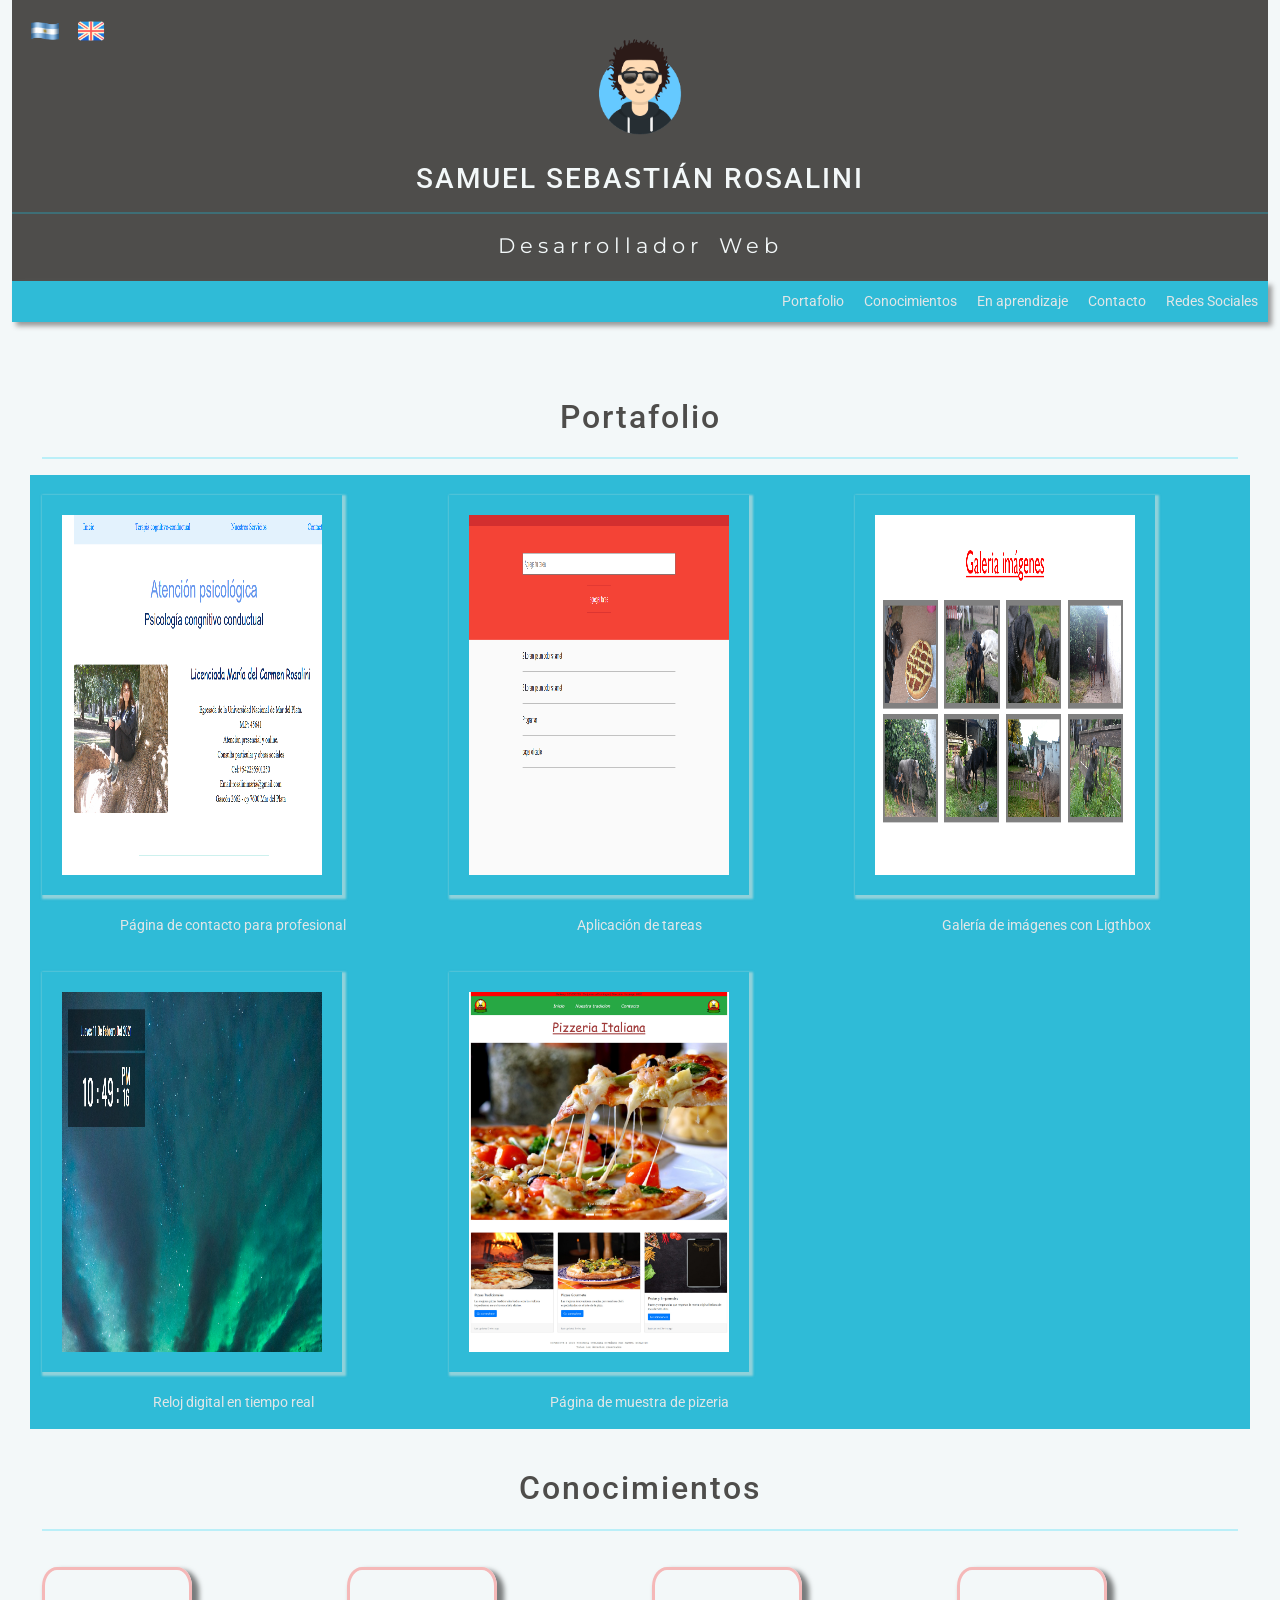
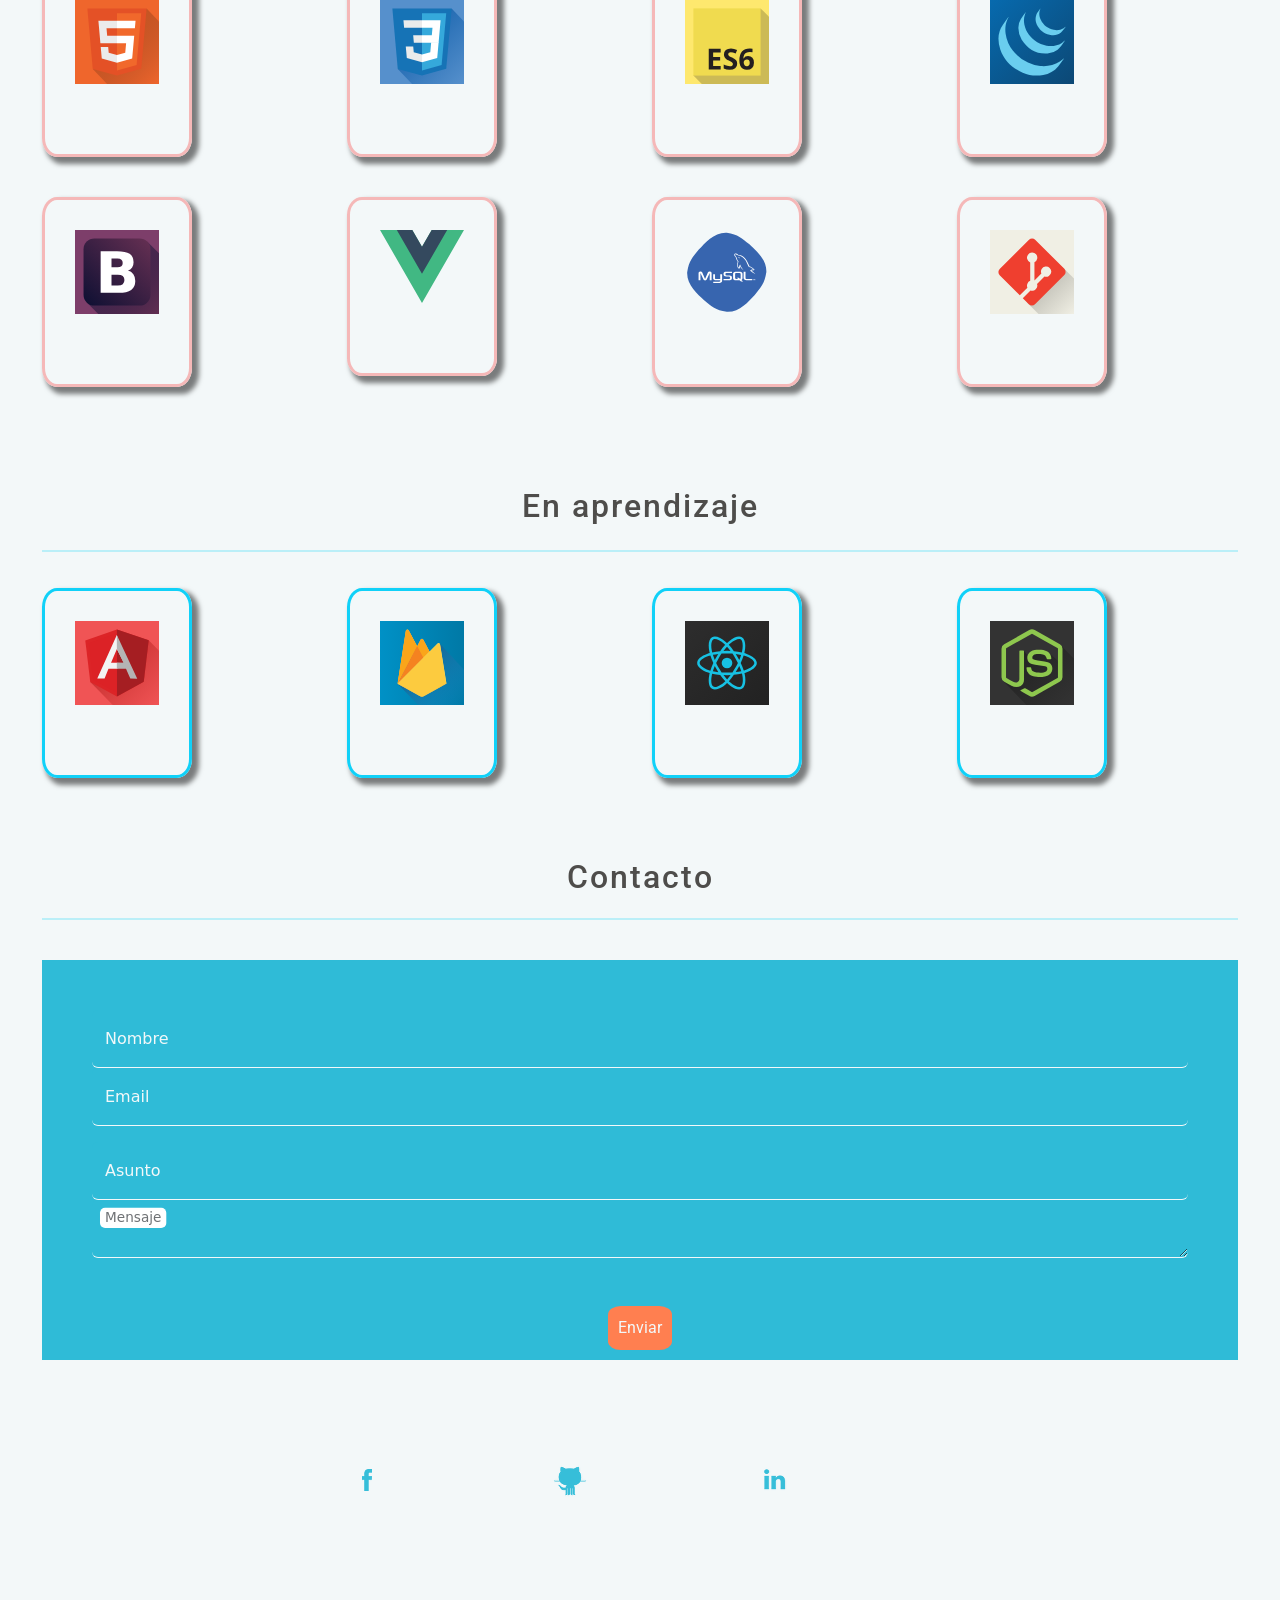
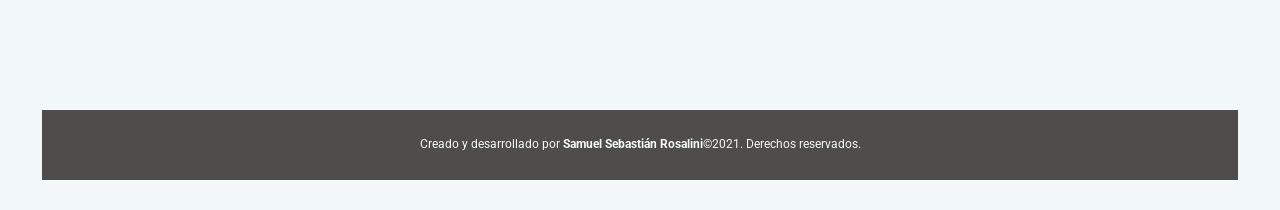
<file: index.html>
<!DOCTYPE html>
<html lang="esp">
<head>
    <meta charset="UTF-8">
    <meta http-equiv="X-UA-Compatible" content="IE=edge">
    <meta name="viewport" content="width=device-width, initial-scale=1.0">
   
    <link href="https://cdn.jsdelivr.net/npm/bootstrap@5.0.0-beta1/dist/css/bootstrap.min.css" rel="stylesheet" integrity="sha384-giJF6kkoqNQ00vy+HMDP7azOuL0xtbfIcaT9wjKHr8RbDVddVHyTfAAsrekwKmP1" crossorigin="anonymous">
    <link rel="preconnect" href="https://fonts.gstatic.com">
    <link href="https://fonts.googleapis.com/css2?family=Montserrat&family=Roboto&display=swap" rel="stylesheet">   
    <link
    rel="stylesheet"
    href="https://cdnjs.cloudflare.com/ajax/libs/animate.css/4.1.1/animate.min.css"
  />
    <link rel="stylesheet" href="css/master.css">
    <title>Portafolio</title>
</head>

<body>

<div class="container-fluid">


    <nav class="navbar nav-bootstrap nav-movil">
        <div class="container-fluid">
          <button class="navbar-toggler btn btn-movil" type="button" data-bs-toggle="collapse" data-bs-target="#navbarToggleExternalContent" aria-controls="navbarToggleExternalContent" aria-expanded="false" aria-label="Toggle navigation">
            <span class=""><img src="img/iconos/icons8-downwards-button-48.png"></span>
          </button>
        </div>
        
      </nav>


    <div class="collapse menu-movil" id="navbarToggleExternalContent">
        <div class="menu-movil" id="menu-movil">
            <nav class="navigation-movil">
                <ul class="menu-movil-lista">
                    <li id="celda"><a href="#portafolio"> Portafolio </a></li>
                    <li id="celda"><a href="#skills"> Herramientas </a></li>
                    <li id="celda"><a href="#aprendizaje"> En aprendizaje </a></li>
                    <li id="celda"><a href="#contacto">Contacto</a></li>
                    <li id="celda"><a href="#social">Redes Sociales</a></li>
                </ul>
            </nav>
        </div>
      </div>
     
          

    <header class="header">
        <div class="cabecera">
            
            <nav class="navbar navbar-expand-lg">
                <div class="container">
                    <div class="collapse navbar-collapse" id="navbarSupportedContent">
                        <ul class="navbar-nav ml-auto mb-2 mb-lg-0 idioma">
                          <li class="nav-item">
                            <a class="nav-link active" aria-current="page" href="index.html"> <img class="animate__animated animate__fadeInTopLeft" src="img/iconos/icons8-argentina-50.png" alt="Español" title="Epañol" width="30px"></a>
                          </li>
                          <li class="nav-item">
                            <a class="nav-link active" aria-current="page" href="eng.html"> <img class="animate__animated animate__fadeInTopRight" src="img/iconos/icons8-great-britain-50.png" alt="ENG" alt="English" title="English" width="30px"></a>
                          </li>
                  </div>
              </nav>
            
            <div class="position-absolute top-20 start-50 translate-middle">
                <img class="avatar animate__animated animate__rotateIn "   src="img/iconos/avataaars(1).png">
            </div>
            
            <div>
                <h1 class="titulo animate__animated animate__fadeInLeftBig">SAMUEL SEBASTIÁN ROSALINI</h1> 
            </div>
            <hr>
        </div>
            
        <div class="parrafo">
            <p class="subtitulo animate__animated animate__fadeInRightBig ">Desarrollador Web</h3>
        </div>
    </header>
          

   

    
      <nav class="navigation">
        <ul class="menu" id="menu">
            <li id="celda"><a href="#portafolio"> Portafolio </a></li>
            <li id="celda"><a href="#skills"> Conocimientos </a></li>
            <li id="celda"><a href="#aprendizaje"> En aprendizaje </a></li>
            <li id="celda"><a href="#contacto">Contacto</a></li>
            <li id="celda"><a href="#social">Redes Sociales</a></li>
        </ul>
    </nav>



<!--Portafolio-->
<div class="portafolio" id="portafolio">
    <h2 class="seccion-1">Portafolio</h2>
    <hr>
    
    <div class = "row port">
        <div class="col-12 col-md-4 col"><a href="http://licmariarosalini.online" target="blanck"><img class="img-port" src="img/portfolio/Screenshot_2021-02-11 Licenciada María del Carmen Rosalini.png" alt="psicologia" title="Psicologa"></a>
            <p class="descripcion">Página de contacto para profesional</p class="descripcion"></div>
        <div class="col-12 col-md-4 col"><a href="https://darkael1986.github.io/aplicacion%20tareas/" target="blanck"><img class="img-port" src="img/portfolio/Screenshot_2021-02-11 Administrador de tareas.png" alt="" title=""></a>
        <p class="descripcion">Aplicación de tareas</p></div>
        <div class="col-12 col-md-4 col"><a href="https://darkael1986.github.io/galeria%20perros/" target="blanck"><img class="img-port" src="img/portfolio/Screenshot_2021-02-11 Document.png" alt="" title=""></a>
        <p class="descripcion"> Galería de imágenes con Ligthbox</p></div>
        <div class="col-12 col-md-4 col"><a href="https://darkael1986.github.io/reloj%20digital/"target="blanck" ><img class="img-port" src="img/portfolio/Screenshot_2021-02-11 Reloj.jpg" alt="" title=""></a>
        <p class="descripcion">Reloj digital en tiempo real</p></div>
        <div class="col-12 col-md-4 col"><a href="https://darkael1986.github.io/proyecto%20pizeria/"target="blanck" ><img class="img-port" src="img/portfolio/Screenshot_2021-02-11 Document.jpg" alt="" title=""></a>
        <p class="descripcion">Página de muestra de pizeria</p></div>
    </div>

    

<!--Skills-->
    <div class="skills" id="skills">

        <h2 class="secciones-2">Conocimientos</h2>
        <hr>

        <div class="row">
            <div class="col-6 col-md-3">
                <img class="img-skills" src="img/iconos/html.svg" alt="html" title="HTML"  data-bs-toggle="tooltip" data-bs-placement="top" title="HTML">
            </div>
            <div class="col-6 col-md-3">
                <img class="img-skills" src="img/iconos/css.svg" alt="css" title="CSS" data-bs-toggle="tooltip" data-bs-placement="top" title="CSS" >
            </div>
            <div class="col-6 col-md-3">
                <img class="img-skills" src="img/iconos/js.svg" alt="savascript" title="JS" data-bs-toggle="tooltip" data-bs-placement="top" title="Javascript" >
            </div>
            <div class="col-6 col-md-3">
                <img class="img-skills" src="img/iconos/jquery.svg" alt="JQuery" title="JQuery" data-bs-toggle="tooltip" data-bs-placement="top" title="JQuery">
            </div>
            <div class="col-6 col-md-3">
                <img class="img-skills" src="img/iconos/bootstrap.svg" alt="bootstrap" title="Bootstrap" data-bs-toggle="tooltip" data-bs-placement="top" title="Bootstrap">
            </div>
            <div class="col-6 col-md-3">
                <img class="img-skills" src="img/iconos/Vue.js_Logo_2.svg" alt="Vue" title="VueJs" data-bs-toggle="tooltip" data-bs-placement="top" title="VUE Js">
            </div>
            
            <div class="col-6 col-md-3">
                <img class="img-skills" src="img/iconos/sql.svg" alt="html" title="SQL" data-bs-toggle="tooltip" data-bs-placement="top" title="SQL">
            </div>
            <div class="col-6 col-md-3">
                <img class="img-skills" src="img/iconos/git.svg" alt="Git" title="GIT" data-bs-toggle="tooltip" data-bs-placement="top" title="Git" >
            </div>
        </div>
    </div>


<!--En aprendizaje-->
    <div class="aprendizaje" id="aprendizaje">
        <h2>En aprendizaje</h2>
        <hr>
        <div class="row">
            <div class="col-6 col-md-3">
                 <img class="img-aprendizaje" src="img/iconos/angular.svg" alt="html" title="Angular" data-bs-toggle="tooltip" data-bs-placement="top" title="Angular" >
            </div>
            <div class="col-6 col-md-3">
                 <img class="img-aprendizaje" src="img/iconos/firebase.svg" alt="html" title="Firebase" data-bs-toggle="tooltip" data-bs-placement="top" title="Firebase">
            </div>
            <div class="col-6 col-md-3">
                 <img class="img-aprendizaje" src="img/iconos/react.svg" alt="html" title="React" data-bs-toggle="tooltip" data-bs-placement="top" title="React">
            </div>
            <div class="col-6 col-md-3">
                 <img class="img-aprendizaje" src="img/iconos/node.svg" alt="html" title="Node" data-bs-toggle="tooltip" data-bs-placement="top" title="Node">
            </div>
           
        </div>
    </div>



   
    <!--Contacto-->
    <h2 class="secciones-2" id="contacto">Contacto</h2>
    <hr><br>
      <div class="contacto">
         
        <form class="formulario" id="formulario" name="contact-form" method="POST" action="email.php">
            <div class="form-floating">
                <input type="text" class="form-control entrada" id="floatingPassword" required="required" placeholder="Nombre">
                <label for="floatingPassword">Nombre</label>
              </div>
            <div class="form-floating mb-3">
                <input type="email" class="form-control entrada" id="floatingInput" required="required" placeholder="name@example.com">
                <label for="floatingInput">Email</label>
            </div>
            <div class="form-floating">
                <input type="text" class="form-control entrada" id="floatingPassword" required="required" placeholder="Asunto">
                <label for="floatingPassword">Asunto</label>
            </div>
            <div class="form-floating">
                <textarea class="form-control col-md-8 entrada" id="exampleFormControlTextarea1" required="required" rows="10" style="overflow: hidden; color: white;"></textarea>
                <label for="floatingTextarea1">Mensaje</label>
            </div>
            
           <br><br>
            <button class="btn-form row justify-content-md-center" type="submit">Enviar</button>
          </form>

      </div>
          <div class="social" id="social">
            <div class="row justify-content-md-center">
                <div class="col col-lg-2">
                <a  href="https://www.facebook.com/samuelsebastian.rosalini" target="blanck" alt="facebook" title="Facebook" data-bs-toggle="tooltip" data-bs-placement="top" > <img class="img-social" src="img/social/facebook.png"></a>
                </div>
                <div class="col col-lg-2">
                <a href="https://github.com/darkael1986" target="blanck" alt="Github" title="Github" data-bs-toggle="tooltip" data-bs-placement="top" > <img class="img-social"  src="img/social/github.png"></a>
                </div>
                <div class="col col-lg-2">
                <a href="https://www.linkedin.com/in/samuel-rosalini-5054791b2/" target="blanck" alt="linkedin" title="Linkedin"data-bs-toggle="tooltip" data-bs-placement="top" > <img class="img-social" src="img/social/linkedin.png"></a>
                </div>
            </div>
          </div>
    <footer class="pie">
        <p>Creado y desarrollado por <b>Samuel Sebastián Rosalini</b>©2021. Derechos reservados.</p>
    </footer>

</div>
<script src="https://cdn.jsdelivr.net/npm/@popperjs/core@2.5.4/dist/umd/popper.min.js" integrity="sha384-q2kxQ16AaE6UbzuKqyBE9/u/KzioAlnx2maXQHiDX9d4/zp8Ok3f+M7DPm+Ib6IU" crossorigin="anonymous"></script>
<script src="https://cdn.jsdelivr.net/npm/bootstrap@5.0.0-beta1/dist/js/bootstrap.min.js" integrity="sha384-pQQkAEnwaBkjpqZ8RU1fF1AKtTcHJwFl3pblpTlHXybJjHpMYo79HY3hIi4NKxyj" crossorigin="anonymous"></script>
<script src="//ajax.googleapis.com/ajax/libs/jquery/1.10.2/jquery.min.js"></script>
<script src="js/jquery.nav.js"></script>
<script src="js/master.js"></script>
</body>
</html>
</file>
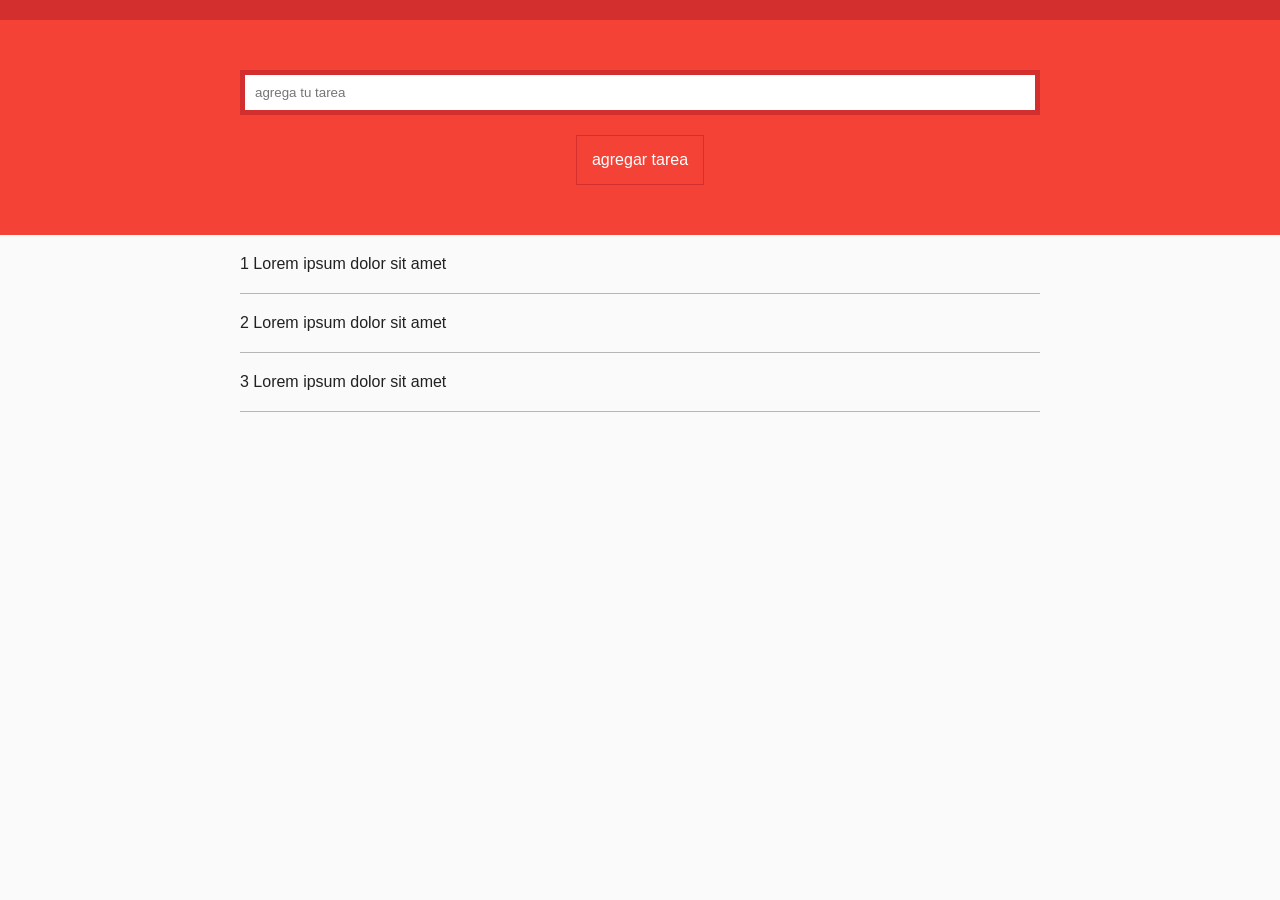
<file: aplicacion tareas/index.html>
<!DOCTYPE html>
<html lang="en">
<head>
    <meta charset="UTF-8">
    <meta name="viewport" content="width=device-width, initial-scale=1.0">
    <link rel="stylesheet" href="css/master.css">
    <link rel="stylesheet" href="https://necolas.github.io/normalize.css/3.0.2/normalize.css">
    <title>Administrador de tareas</title>
</head>
<body>
    
    <div class="principal">
        <div class="wrap">
            <form class="formulario" action="">
                <input type="text" id="tareaInput" class="error" placeholder="agrega tu tarea">
                <input type="button" id="btn-agregar" class="boton" value="agregar tarea">
            </form>
        </div>
    </div>

    <div class="tareas">
        <div class="wrap">
            <ul class="lista" id="lista">
                <li><a href="#">1 Lorem ipsum dolor sit amet</a></li>
                <li><a href="#">2 Lorem ipsum dolor sit amet</a></li>
                <li><a href="#">3 Lorem ipsum dolor sit amet</a></li>
            </ul>
        </div>
    </div>

<script src="js/master.js"></script>
</body>
</html>
</file>
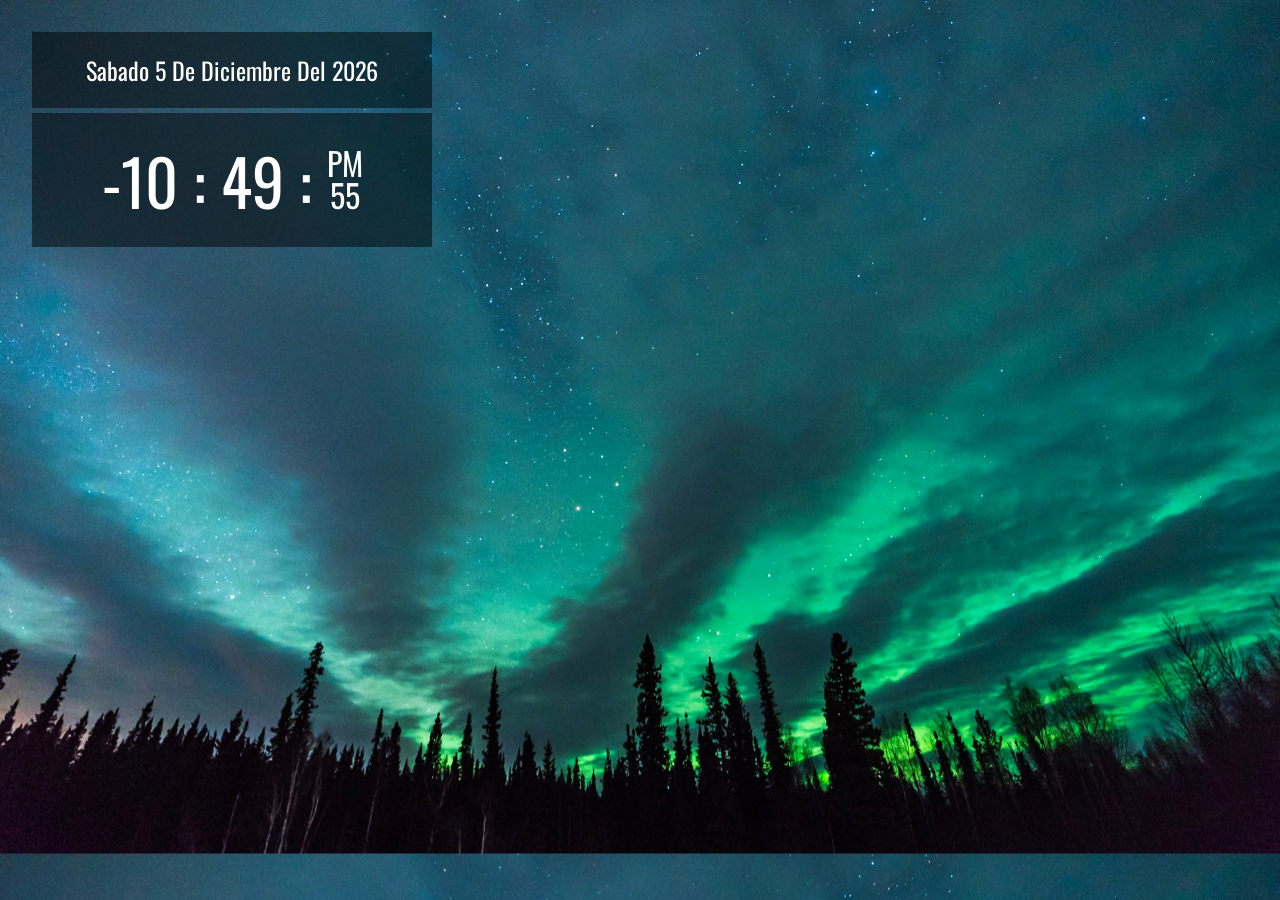
<file: reloj digital/index.html>
<!DOCTYPE html>
<html lang="en">
<head>
    <meta charset="UTF-8">
    <meta name="viewport" content="width=device-width, initial-scale=1.0">
    <link rel="stylesheet" href="master.css">
    <link rel="preconnect" href="https://fonts.gstatic.com">
<link href="https://fonts.googleapis.com/css2?family=Oswald:wght@300;400;700&display=swap" rel="stylesheet">
    <title>Reloj</title>
</head>
<body>

    <div class="wrap">
        <div class="widget">
            <div class="fecha">
                <p id="diaSemana" class="diaSemana"> </p>
                <p id="dia" class="dia"></p>
                <p>De</p>
                <p id="mes" class="mes"></p>
                <p>Del</p>
                <p id="año" class="year"></p>
            </div>

            <div class="reloj">
                <p id="horas" class="horas"></p>
                <p>:</p>
                <p id="minutos" class="minutos"></p>
                <p>:</p>
                
                <div class="caja-segundos">
                    <p id="ampm" class="ampm"></p>
                    <p id="segundos" class="segundos"></p>
                </div>
            </div>
        </div>
    </div>
    
    <script src="master.js"></script>
</body>
</html>
</file>
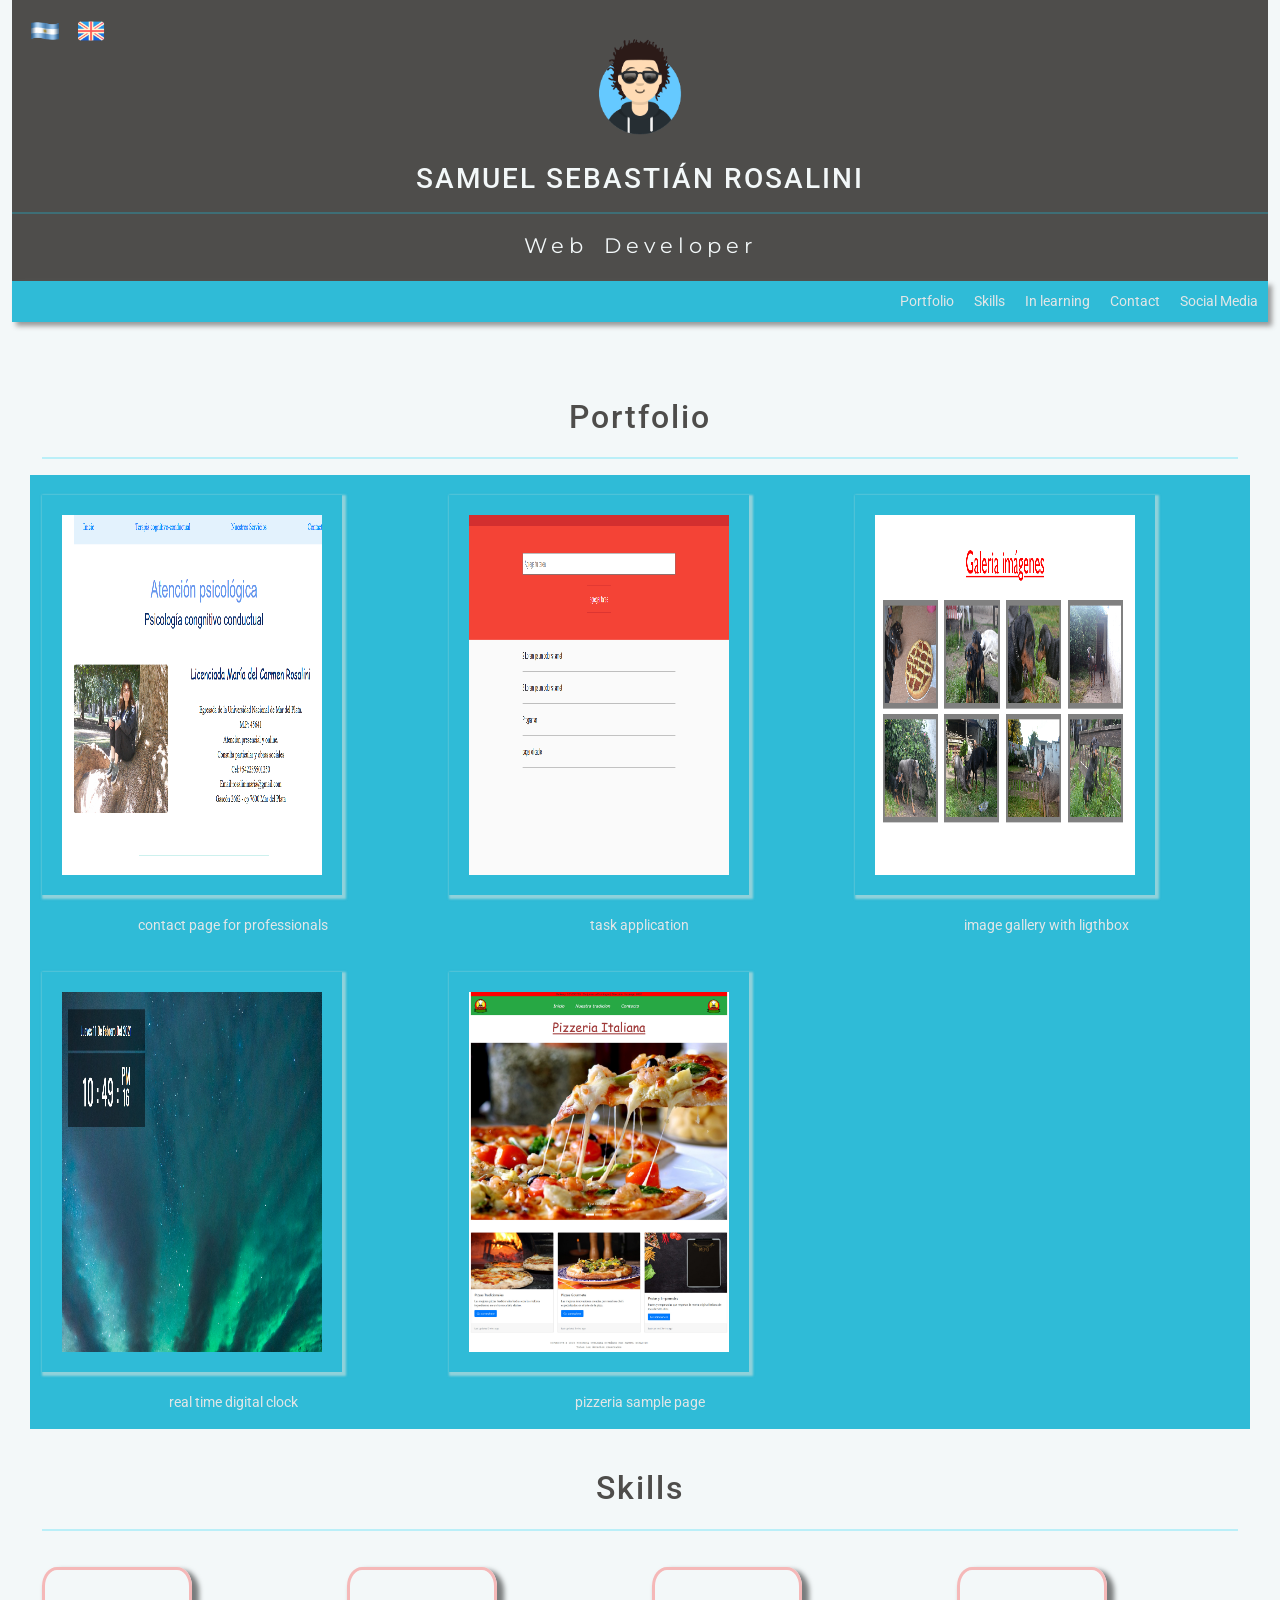
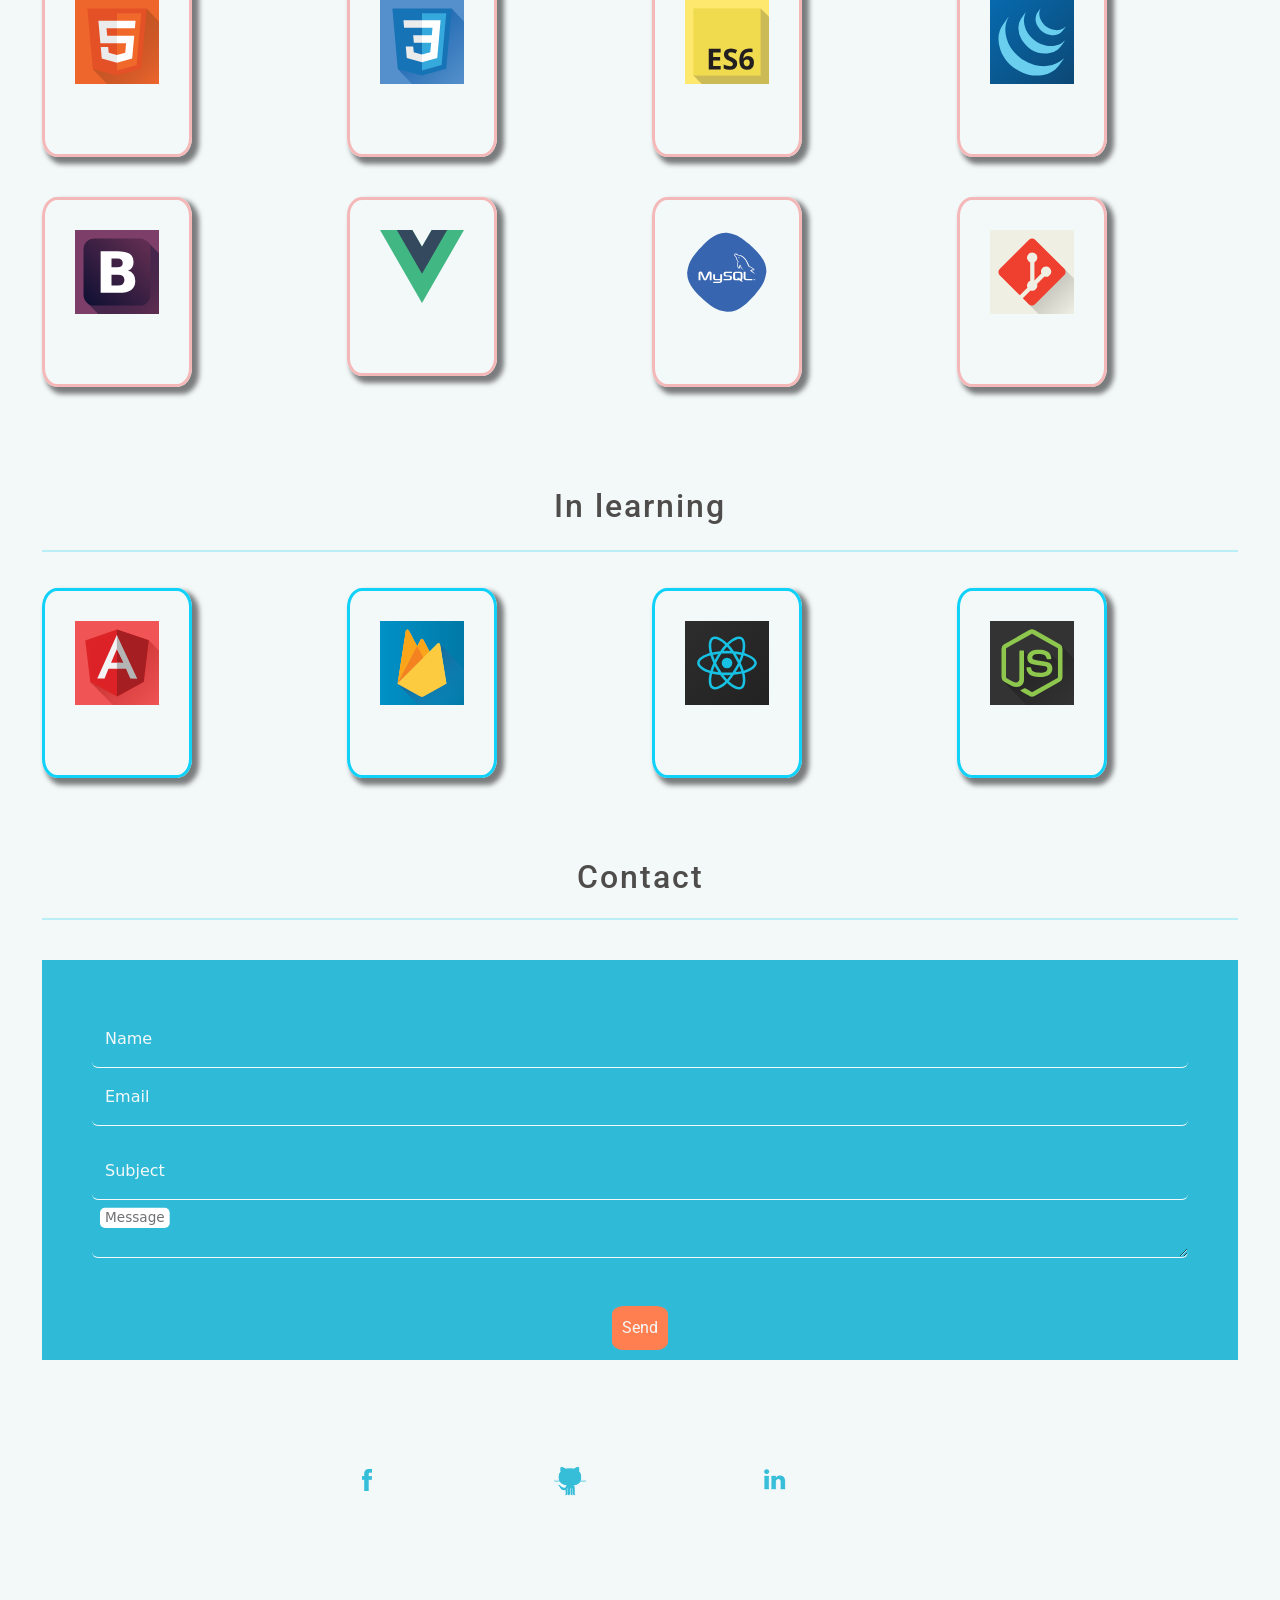
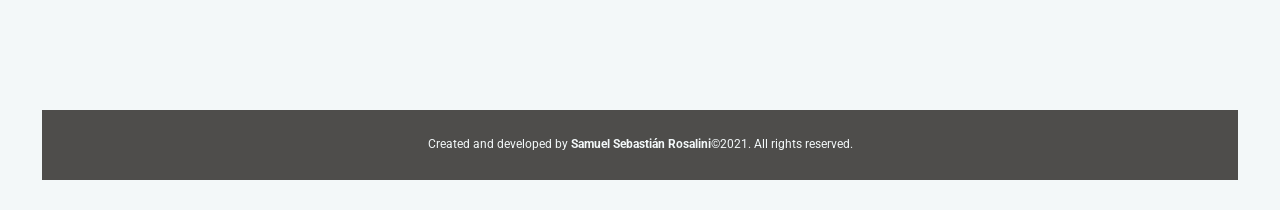
<file: eng.html>
<!DOCTYPE html>
<html lang="esp">
<head>
    <meta charset="UTF-8">
    <meta http-equiv="X-UA-Compatible" content="IE=edge">
    <meta name="viewport" content="width=device-width, initial-scale=1.0">
   
    <link href="https://cdn.jsdelivr.net/npm/bootstrap@5.0.0-beta1/dist/css/bootstrap.min.css" rel="stylesheet" integrity="sha384-giJF6kkoqNQ00vy+HMDP7azOuL0xtbfIcaT9wjKHr8RbDVddVHyTfAAsrekwKmP1" crossorigin="anonymous">
    <link rel="preconnect" href="https://fonts.gstatic.com">
    <link href="https://fonts.googleapis.com/css2?family=Montserrat&family=Roboto&display=swap" rel="stylesheet">   
    <link rel="stylesheet" href="https://cdnjs.cloudflare.com/ajax/libs/animate.css/4.1.1/animate.min.css"/>
    <link rel="stylesheet" href="css/master.css">
    <title>Portfolio</title>
</head>

<body>

<div class="container-fluid">

    <nav class="navbar nav-bootstrap nav-movil">
        <div class="container-fluid">
          <button class="navbar-toggler btn btn-movil" type="button" data-bs-toggle="collapse" data-bs-target="#navbarToggleExternalContent" aria-controls="navbarToggleExternalContent" aria-expanded="false" aria-label="Toggle navigation">
            <span class=""><img src="img/iconos/icons8-downwards-button-48.png"></span>
          </button>
        </div>
        
      </nav>


    <div class="collapse menu-movil" id="navbarToggleExternalContent">
        <div class="menu-movil" id="menu-movil">
            <nav class="navigation-movil">
                <ul class="menu-movil-lista">                 
                    <li id="celda"><a href="#portafolio"> Portfolio </a></li>
                    <li id="celda"><a href="#skills"> Skills </a></li>
                    <li id="celda"><a href="#aprendizaje"> In learning </a></li>
                    <li id="celda"><a href="#contacto">Contact</a></li>
                    <li id="celda"><a href="#social">Social Media</a></li>
                </ul>
               
            </nav>
        </div>
      </div>
     
          

    <header class="header">
        <div class="cabecera">
            
            <nav class="navbar navbar-expand-lg">
                <div class="container">
                    <div class="collapse navbar-collapse" id="navbarSupportedContent">
                        <ul class="navbar-nav ml-auto mb-2 mb-lg-0 idioma">
                          <li class="nav-item">
                            <a class="nav-link active" aria-current="page" href="index.html"> <img class="animate__animated animate__fadeInTopLeft" src="img/iconos/icons8-argentina-50.png" alt="Español" title="Epañol" width="30px"></a>
                          </li>
                          <li class="nav-item">
                            <a class="nav-link active" aria-current="page" href="eng.html"> <img class="animate__animated animate__fadeInTopRight" src="img/iconos/icons8-great-britain-50.png"  alt="English" title="English" width="30px"></a>
                          </li>
                  </div>
              </nav>
            
            <div class="position-absolute top-20 start-50 translate-middle">
                <img class="avatar animate__animated animate__rotateIn "   src="img/iconos/avataaars(1).png">
            </div>
            
            <div>
                <h1 class="titulo animate__animated animate__fadeInLeftBig">SAMUEL SEBASTIÁN ROSALINI</h1> 
            </div>
            <hr>
        </div>
            
        <div class="parrafo">
            <p class="subtitulo animate__animated animate__fadeInRightBig ">Web Developer</h3>
        </div>
    </header>
          

   

    
      <nav class="navigation">
        <ul class="menu" id="menu">
            <li id="celda"><a href="#portafolio"> Portfolio </a></li>
            <li id="celda"><a href="#skills"> Skills </a></li>
            <li id="celda"><a href="#aprendizaje"> In learning </a></li>
            <li id="celda"><a href="#contacto">Contact</a></li>
            <li id="celda"><a href="#social">Social Media</a></li>
        </ul>
    </nav>



<!--Portafolio-->
<div class="portafolio" id="portafolio">
    <h2 class="seccion-1">Portfolio</h2>
    <hr>
    
    <div class = "row port">
        <div class="col-12 col-md-4 col"><a href="http://licmariarosalini.online" target="blanck"><img class="img-port" src="img/portfolio/Screenshot_2021-02-11 Licenciada María del Carmen Rosalini.png" alt="psicologia" title="Psicologa"></a>
            <p class="descripcion">contact page for professionals</p class="descripcion"></div>
        <div class="col-12 col-md-4 col"><a href="https://darkael1986.github.io/aplicacion%20tareas/" target="blanck"><img class="img-port" src="img/portfolio/Screenshot_2021-02-11 Administrador de tareas.png" alt="" title=""></a>
        <p class="descripcion">task application</p></div>
        <div class="col-12 col-md-4 col"><a href="https://darkael1986.github.io/galeria%20perros/" target="blanck"><img class="img-port" src="img/portfolio/Screenshot_2021-02-11 Document.png" alt="" title=""></a>
        <p class="descripcion"> image gallery with ligthbox</p></div>
        <div class="col-12 col-md-4 col"><a href="https://darkael1986.github.io/reloj%20digital/"target="blanck" ><img class="img-port" src="img/portfolio/Screenshot_2021-02-11 Reloj.jpg" alt="" title=""></a>
        <p class="descripcion">real time digital clock</p></div>
        <div class="col-12 col-md-4 col"><a href="https://darkael1986.github.io/proyecto%20pizeria/"target="blanck" ><img class="img-port" src="img/portfolio/Screenshot_2021-02-11 Document.jpg" alt="" title=""></a>
        <p class="descripcion">pizzeria sample page</p></div>
    </div>

    

<!--Skills-->
    <div class="skills" id="skills">

        <h2 class="secciones-2">Skills</h2>
        <hr>

        <div class="row">
            <div class="col-6 col-md-3">
                <img class="img-skills" src="img/iconos/html.svg" alt="html" title="HTML"  data-bs-toggle="tooltip" data-bs-placement="top" title="HTML">
            </div>
            <div class="col-6 col-md-3">
                <img class="img-skills" src="img/iconos/css.svg" alt="css" title="CSS" data-bs-toggle="tooltip" data-bs-placement="top" title="CSS" >
            </div>
            <div class="col-6 col-md-3">
                <img class="img-skills" src="img/iconos/js.svg" alt="savascript" title="JS" data-bs-toggle="tooltip" data-bs-placement="top" title="Javascript" >
            </div>
            <div class="col-6 col-md-3">
                <img class="img-skills" src="img/iconos/jquery.svg" alt="JQuery" title="JQuery" data-bs-toggle="tooltip" data-bs-placement="top" title="JQuery">
            </div>
            <div class="col-6 col-md-3">
                <img class="img-skills" src="img/iconos/bootstrap.svg" alt="bootstrap" title="Bootstrap" data-bs-toggle="tooltip" data-bs-placement="top" title="Bootstrap">
            </div>
            <div class="col-6 col-md-3">
                <img class="img-skills" src="img/iconos/Vue.js_Logo_2.svg" alt="Vue" title="VueJs" data-bs-toggle="tooltip" data-bs-placement="top" title="VUE Js">
            </div>
            
            <div class="col-6 col-md-3">
                <img class="img-skills" src="img/iconos/sql.svg" alt="html" title="SQL" data-bs-toggle="tooltip" data-bs-placement="top" title="SQL">
            </div>
            <div class="col-6 col-md-3">
                <img class="img-skills" src="img/iconos/git.svg" alt="Git" title="GIT" data-bs-toggle="tooltip" data-bs-placement="top" title="Git" >
            </div>
        </div>
    </div>


<!--En aprendizaje-->
    <div class="aprendizaje" id="aprendizaje">
        <h2>In learning</h2>
        <hr>
        <div class="row">
            <div class="col-6 col-md-3">
               <img class="img-aprendizaje" src="img/iconos/angular.svg" alt="html" title="Angular" data-bs-toggle="tooltip" data-bs-placement="top" title="Angular" >
            </div>
            <div class="col-6 col-md-3">
               <img class="img-aprendizaje" src="img/iconos/firebase.svg" alt="html" title="Firebase" data-bs-toggle="tooltip" data-bs-placement="top" title="Firebase">
            </div>
            <div class="col-6 col-md-3">
               <img class="img-aprendizaje" src="img/iconos/react.svg" alt="html" title="React" data-bs-toggle="tooltip" data-bs-placement="top" title="React">
            </div>
            <div class="col-6 col-md-3">
               <img class="img-aprendizaje" src="img/iconos/node.svg" alt="html" title="Node" data-bs-toggle="tooltip" data-bs-placement="top" title="Node">
            </div>
           
        </div>
    </div>



   
    <!--Contacto-->
    <h2 class="secciones-2" id="contacto">Contact</h2>
    <hr><br>
      <div class="contacto">
         
        <form class="formulario" id="formulario" name="contact-form" method="POST" action="email.php">
            <div class="form-floating">
                <input type="text" class="form-control entrada" id="floatingPassword" required="required" placeholder="Nombre">
                <label for="floatingPassword">Name</label>
              </div>
            <div class="form-floating mb-3">
                <input type="email" class="form-control entrada" id="floatingInput" required="required" placeholder="name@example.com">
                <label for="floatingInput">Email</label>
            </div>
            <div class="form-floating">
                <input type="text" class="form-control entrada" id="floatingPassword" required="required" placeholder="Asunto">
                <label for="floatingPassword">Subject</label>
            </div>
            <div class="form-floating">
                <textarea class="form-control col-md-8 entrada" id="exampleFormControlTextarea1" required="required" rows="10" style="overflow: hidden; color: white;"></textarea>
                <label for="floatingTextarea1">Message</label>
            </div>
            
           <br><br>
            <button class="btn-form row justify-content-md-center" type="submit">Send</button>
          </form>

      </div>
          <div class="social" id="social">
            <div class="row justify-content-md-center">
                <div class="col col-lg-2">
                <a  href="https://www.facebook.com/samuelsebastian.rosalini" target="blanck" alt="facebook" title="Facebook" data-bs-toggle="tooltip" data-bs-placement="top" > <img class="img-social" src="img/social/facebook.png"></a>
                </div>
                <div class="col col-lg-2">
                <a href="https://github.com/darkael1986" target="blanck" alt="Github" title="Github" data-bs-toggle="tooltip" data-bs-placement="top" > <img class="img-social"  src="img/social/github.png"></a>
                </div>
                <div class="col col-lg-2">
                <a href="https://www.linkedin.com/in/samuel-rosalini-5054791b2/" target="blanck" alt="linkedin" title="Linkedin"data-bs-toggle="tooltip" data-bs-placement="top" > <img class="img-social" src="img/social/linkedin.png"></a>
                </div>
            </div>
          </div>
    <footer class="pie">
        <p>Created and developed by <b>Samuel Sebastián Rosalini</b>©2021. All rights reserved.</p>
    </footer>

</div>
<script src="https://cdn.jsdelivr.net/npm/@popperjs/core@2.5.4/dist/umd/popper.min.js" integrity="sha384-q2kxQ16AaE6UbzuKqyBE9/u/KzioAlnx2maXQHiDX9d4/zp8Ok3f+M7DPm+Ib6IU" crossorigin="anonymous"></script>
<script src="https://cdn.jsdelivr.net/npm/bootstrap@5.0.0-beta1/dist/js/bootstrap.min.js" integrity="sha384-pQQkAEnwaBkjpqZ8RU1fF1AKtTcHJwFl3pblpTlHXybJjHpMYo79HY3hIi4NKxyj" crossorigin="anonymous"></script>
<script src="//ajax.googleapis.com/ajax/libs/jquery/1.10.2/jquery.min.js"></script>
<script src="js/jquery.nav.js"></script>
<script src="js/master.js"></script>
</body>
</html>
</file>
<file: css/master.css>
*{
    padding: 0px;
    margin: 0px ;

}

header{
    background-color:#4E4D4B;
    margin-bottom: 0px;
    padding-bottom: 0px;
    width: 100%;
    
    
    
}


body{
    background-color:  #F3F8F9;
}


hr{
    color: #10d1f8;
    width: 100%;
    border: 1.5px solid;
    
}

.menu{
    background-color: #2FBBD7;
}


.avatar{
    width: 90px;
    margin-top: 50px;
    
}


.titulo{
    color: #F3F8F9;
    text-align: center;
    font-family: 'Roboto', sans-serif;
    letter-spacing: 2px;
    font-size: 28px;
    padding-top: 100px;
    padding-bottom: 0px;
}

.subtitulo{
    color: #F3F8F9;
    text-align: center;
    font-family: 'Montserrat', sans-serif;
    font-size: 21px;
    word-spacing: 5px;
    letter-spacing: 5px;
    padding-bottom: 20px;
}


.idioma{
    margin-left: -60px;
}


.navigation{
    
    margin-top: -16px;
    font-family: 'Roboto', sans-serif;
    background-color: #30BCD8;
    box-shadow: 4px 4px 5px #999;
    
    
}

.menu{
    margin-top: 0px;
    list-style: none;
    display: flex;
    flex-direction: row;
    justify-content: flex-end;
    
}

.menu li{
    padding: 10px;
    font-size: 14px;
    
}

.menu li:hover{
    background-color: #033f4b;
}

.menu li a:active:before{
  background-color: #033f4b;  
  color: rgb(241, 188, 89);
} 


.menu li a{
    text-decoration: none;
    color: #e2e6e7 ;
}


.description{
    padding-top: 20px;
    padding-bottom: 20px;
}


.secciones
{

    font-family:'Roboto', sans-serif; 
    text-align: center;
    color:#313233;
    letter-spacing: 2px;
    padding-top: 30px;
    padding-bottom: 5px;
}




.seccion-1,
.secciones-2{
    font-family:'Roboto', sans-serif; 
    text-align: center;
    color:#4E4D4B;
    letter-spacing: 2px;
    padding-top: 30px;
    padding-bottom: 5px;
}





.skills{
    
    padding-top: 10px;
    padding-bottom: 30px;
    margin: auto;
    
}

.img-skills{
    width: 150px;
    padding: 30px;
    border: rgb(245, 184, 184) solid;
    padding-bottom: 70px;
    border-radius: 10%;
    margin-bottom: 20px;
    margin-top: 20px;
    box-shadow: 5px 5px 5px 2px rgba(0, 0, 0, 0.5)
}




.img-skills:hover{
    border-radius: 0px;
    border:#10d1f8 solid ;
}

.aprendizaje{
    padding-top: 20px;
    padding-bottom: 30px;
    margin: auto;
    
}


.aprendizaje h2{
    font-family:'Roboto', sans-serif; 
    text-align: center;
    color:#4E4D4B;
    letter-spacing: 2px;
    padding-top: 30px;
    padding-bottom: 5px;
    margin-bottom: 20px;
}

.img-aprendizaje{
    width: 150px;
    padding: 30px;
    border:#10d1f8 solid ;
    padding-bottom: 70px;
    border-radius: 10%;
    margin-bottom: 20px;
    margin-top: 20px;
    box-shadow: 5px 5px 5px 2px rgba(0, 0, 0, 0.5)
}

.img-aprendizaje:hover{
    border-radius: 0px;  
    border: rgb(245, 184, 184) solid;

}

.portafolio{
    padding: 30px;
    margin: auto;
   

}

.img-port{
    width: 300px;
    height: 400px;
    padding: 20px;
    margin: auto;
    margin-top: 20px;
    margin-bottom: 20px;
    box-shadow: 2px 2px 2px 2px rgba(241, 231, 221, 0.5);
}


.port{
    background-color: #2FBBD7;
}


.descripcion{
    font-family: 'Roboto', sans-serif;
    font-size: 14px;
    text-align: center;
    color: #e2e6e7 ;
    
}

.contacto{
    background-color:#2FBBD7 ;
    width: 100%;
    padding: 50px;
}

.formulario{
    width: 100%;
    height: 300px;
}

.entrada{
    list-style: none;
    border-bottom: 1px #F3F8F9 solid;
    border-top: none;
    border-left: none;
    border-right: none;
    background-color:#2FBBD7 ;
    
    
}

.entrada:focus{
    list-style: none;
    border-bottom: #F3F8F9 solid;
    background-color:#2FBBD7 ;
    outline:none !important;
    outline-width: 0 !important;
    box-shadow: none;
    -moz-box-shadow: none;
    -webkit-box-shadow: none;
 
}

label{

    color:#F3F8F9 ;
}


.btn-form{
    background-color: white;
    margin: auto;
}


.social{
    width: 100%;
    height: 200px;
    margin-top: 100px;
    background-color: #F3F8F9
}

.img-social{
    overflow:hidden;
}

.img-social:hover{
    -webkit-transform:scale(1.3);transform:scale(1.3);
    opacity: 0.9;
    border-radius: 50%;
    border:  rgb(245, 184, 184) solid;;
    color: rgb(245, 184, 184) solid;
}



.pie{
    width: 100%;
    height: 70px;
    background-color: #4E4D4B;
    padding: 0px;
    padding-bottom: 0px;
    margin: 0px;
    margin-left: 0px;
    position: relative;

}

.pie p{
    font-family:'Roboto', sans-serif; 
    color:#F3F8F9; 
    text-align: center;
    margin-top: 50px;
    padding-top: 25px;
    font-size: 12px;
}



.btn-form{
    text-align: center;
    color:#F3F8F9; 
    background-color: coral;
    border: none;
    border-radius: 20%;
    padding: 10px;
    font-family: 'Roboto', sans-serif;
}

.btn-form:hover{
    -webkit-transform:scale(1.3);transform:scale(1.3);
    opacity: 0.9;
}

@media (max-width: 700px)
 {
    .menu{
        display: none;
    }

    .img-port{
        width: 300px;
        height: 250px;
    }
    .img-aprendizaje{
        width: 120px;
        padding: 30px;
        border:#10d1f8 solid ;
        padding-bottom: 70px;
        border-radius: 10%;
        margin-bottom: 20px;
        margin-top: 20px;
        box-shadow: 5px 5px 5px 2px rgba(0, 0, 0, 0.5)
    }
    .img-skills{
        width: 120px;
        padding: 30px;
        border: rgb(245, 184, 184) solid;
        padding-bottom: 70px;
        border-radius: 10%;
        margin-bottom: 20px;
        margin-top: 20px;
        box-shadow: 5px 5px 5px 2px rgba(0, 0, 0, 0.5)
    }
}


.menu-movil{
    background-color:#2FBBD7 ;
}

.menu-movil-lista{
    list-style: none;
    font-family: 'Roboto', sans-serif;
    font-size: 20px;
    
}

.celda:hover{
    background-color: #033f4b;

}


.menu-movil li a{
    list-style: none;
    color:#F3F8F9; 
    text-decoration: none;
    
}

.nav-movil{
    
    background-color: #2FBBD7;
}

.btn-movil{
    width: 70px;
    background-color: #F3F8F9;
}

@media (min-width: 700px){
    .boton{
        display: none;
    }

    .btn{
        display: none;
    }

    .nav-bootstrap{
        display: none;
        background-color:#4E4D4B im !important;
    }
    .img-port:hover 
{
    -webkit-transform:scale(1.3);transform:scale(1.3);
    opacity: 0.9;
}
.img-port
{
    overflow:hidden;
}
}
</file>
<file: aplicacion tareas/css/master.css>
* {
	margin: 0;
	padding: 0;
	-webkit-box-sizing: border-box;
	-moz-box-sizing: border-box;
	box-sizing: border-box;
}
 
body {
	background: #FAFAFA;
	font-family: arial, helvetica, sans-serif;
	font-size: 16px;
}
 
span{
	float: right;
}

.wrap {
	margin: auto;
	max-width: 800px;
	width: 90%;
	word-wrap: break-word; /*evita que el texto se escape*/ 
}
 
.principal {
	background: #F44336;
	border-top: 20px solid #D32F2F;
	color: #fff;
	padding: 50px 0;
	width: 100%;
}
 
.principal .formulario {
	color: #212121;
	text-align: center;
}
 
.principal .formulario input[type=text] {
	margin-bottom: 20px;
	padding: 10px;
	width: 100%;
	
}
 

.principal .formulario input[type=text].error {
	border: 5px solid #D32F2F;
	color: red;
}
 
.principal .formulario .boton {
	background: none;
	border: 1px solid #D32F2F;
	color: #fff;
	display: inline-block;
	font-size: 16px;
	padding: 15px;
}
 
.principal .formulario .boton:hover {
	border: 1px solid #fff;
}
 
/* - Tareas - */
.tareas .lista {
	list-style: none;
}
 
.tareas .lista li {
	border-bottom: 1px solid #B6B6B6;
}
 
.tareas .lista li a {
	color: #212121;
	display: block;
	padding: 20px 0;
	text-decoration: none;
}
 
.tareas .lista li a:hover {
	text-decoration: line-through;
}
</file>
<file: reloj digital/master.css>
*{
    margin: 0;
    padding: 0;
    -webkit-box-sizing: border-box;
    -moz-box-sizing: border-box;
    box-sizing: border-box;
}

body{
    background: url(aurora-boreal.jpg) #000;
    background-size:cover;
    color: #fff;
    font-size: 16px;
}

.wrap{
    width: 90%;
    max-width: 1000px;
    /*margin: auto;  si queremos centrar reloj */
}

.widget{
    width: 40%;
    margin: 2em;
    /*margin: 32px es 2 em */
}

.widget p{
    display: inline-block;
    line-height: 1em;
}

.fecha{
    font-family: Oswald, Arial;
    text-align: center;
    font-size: 1.5em;
    margin-bottom: 5px;
    background: rgb(0, 0, 0, .5);
    padding: 20px;
    width: 100%;
}


.reloj{
    font-family: Oswald, Arial;
    text-align: center;
    font-size: 4em;
    background: rgb(0, 0, 0, .5);
    padding: 20px;
    width: 100%;
}

.reloj .caja-segundos{  /*poner al lado el am*/
    display: inline-block;

}

.reloj .segundos,    /*pomer  el am y los seg ocupando toda su linea*/
.reloj .ampm{
    font-size: 2rem;
    display: block;
}
</file>
